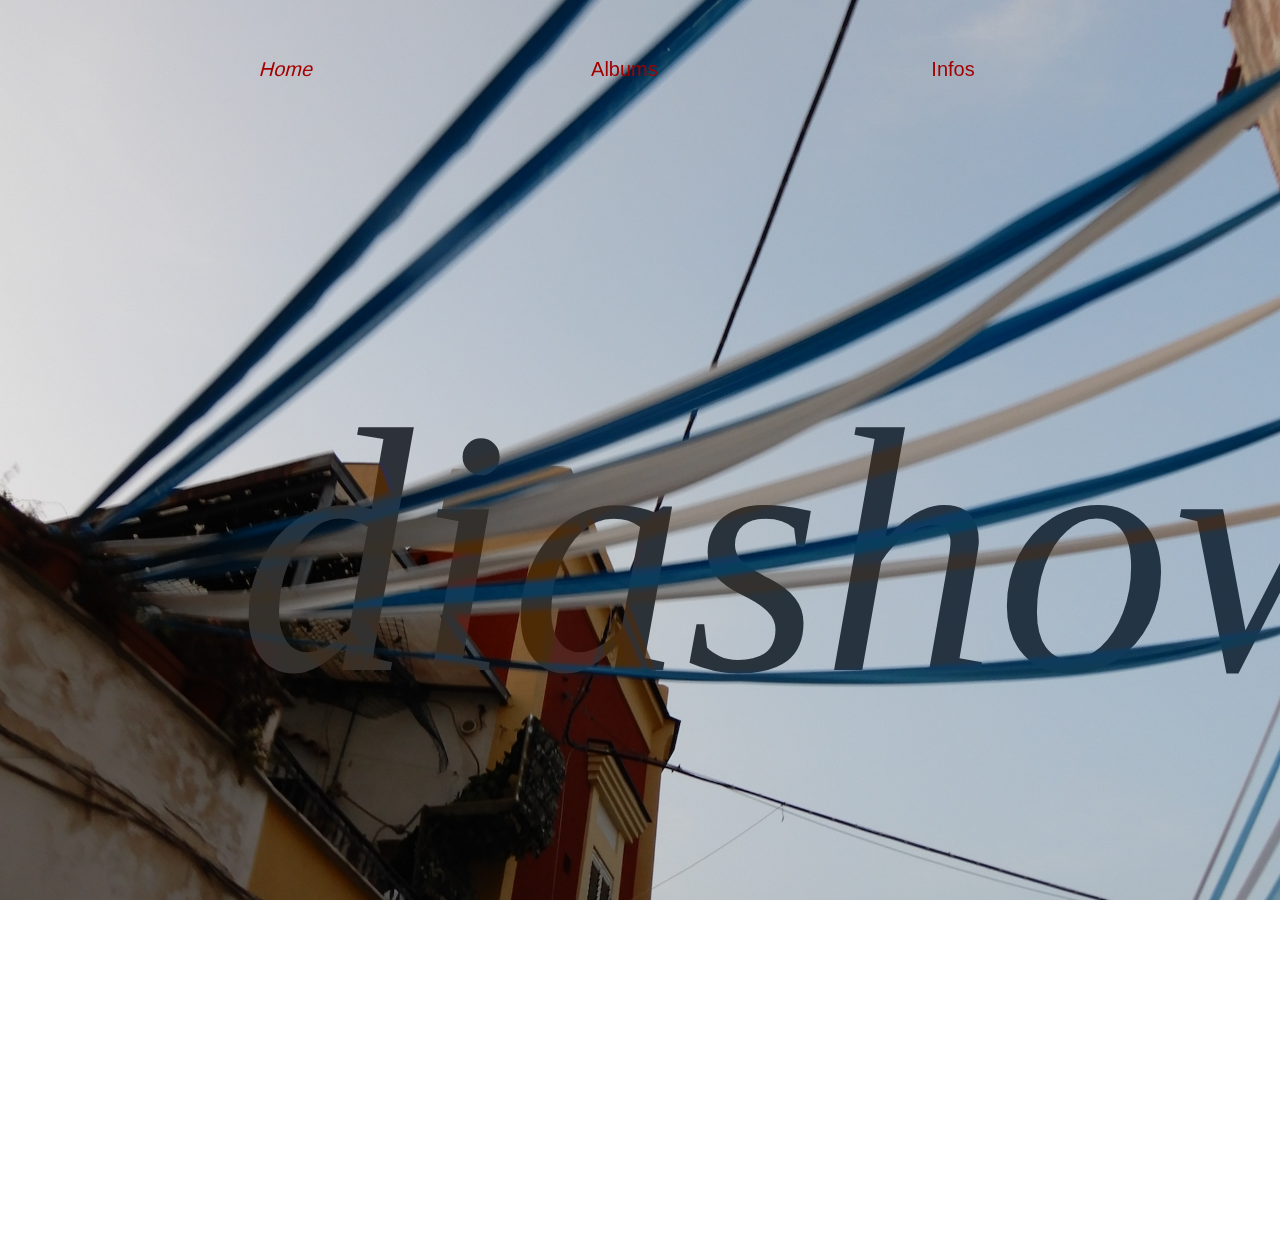
<file: index.html>
<!DOCTYPE html>
<html>

<head>

   <meta charset="UTF-8">
   <title>Fabian Swartz</title>
   <link rel="stylesheet" href="style.css">

</head>




<body>

   <header>
      <nav>
         <ul>
            <li class="first"><a href="index.html">Home</a></li>
            <li><a href="albums.html">Albums</a></li>
            <li><a href="infos.html">Infos</a></li>
         </ul>
      </nav>
   </header>


   <main>
      <div class="container">
         <img class="background" src="1slideshow.JPG" alt="slideshow image, italy vacation">
         <img class="background" src="2slideshow.JPG" alt="slideshow image, italy vacation">
         <img class="background" src="3slideshow.JPG" alt="slideshow image, italy vacation">
         <img class="background" src="4slideshow.JPG" alt="slideshow image, italy vacation">
         <img class="background" src="5slideshow.JPG" alt="slideshow image, italy vacation">
         <img class="background" src="6slideshow.JPG" alt="slideshow image, italy vacation">
         <img class="background" src="7slideshow.JPG" alt="slideshow image, italy vacation">
         <img class="background" src="8slideshow.JPG" alt="slideshow image, italy vacation">
         <img class="background" src="9slideshow.JPG" alt="slideshow image, italy vacation">
         <h1 class="diashow">diashow</h1>
      </div>
   </main>
</body>
</file>
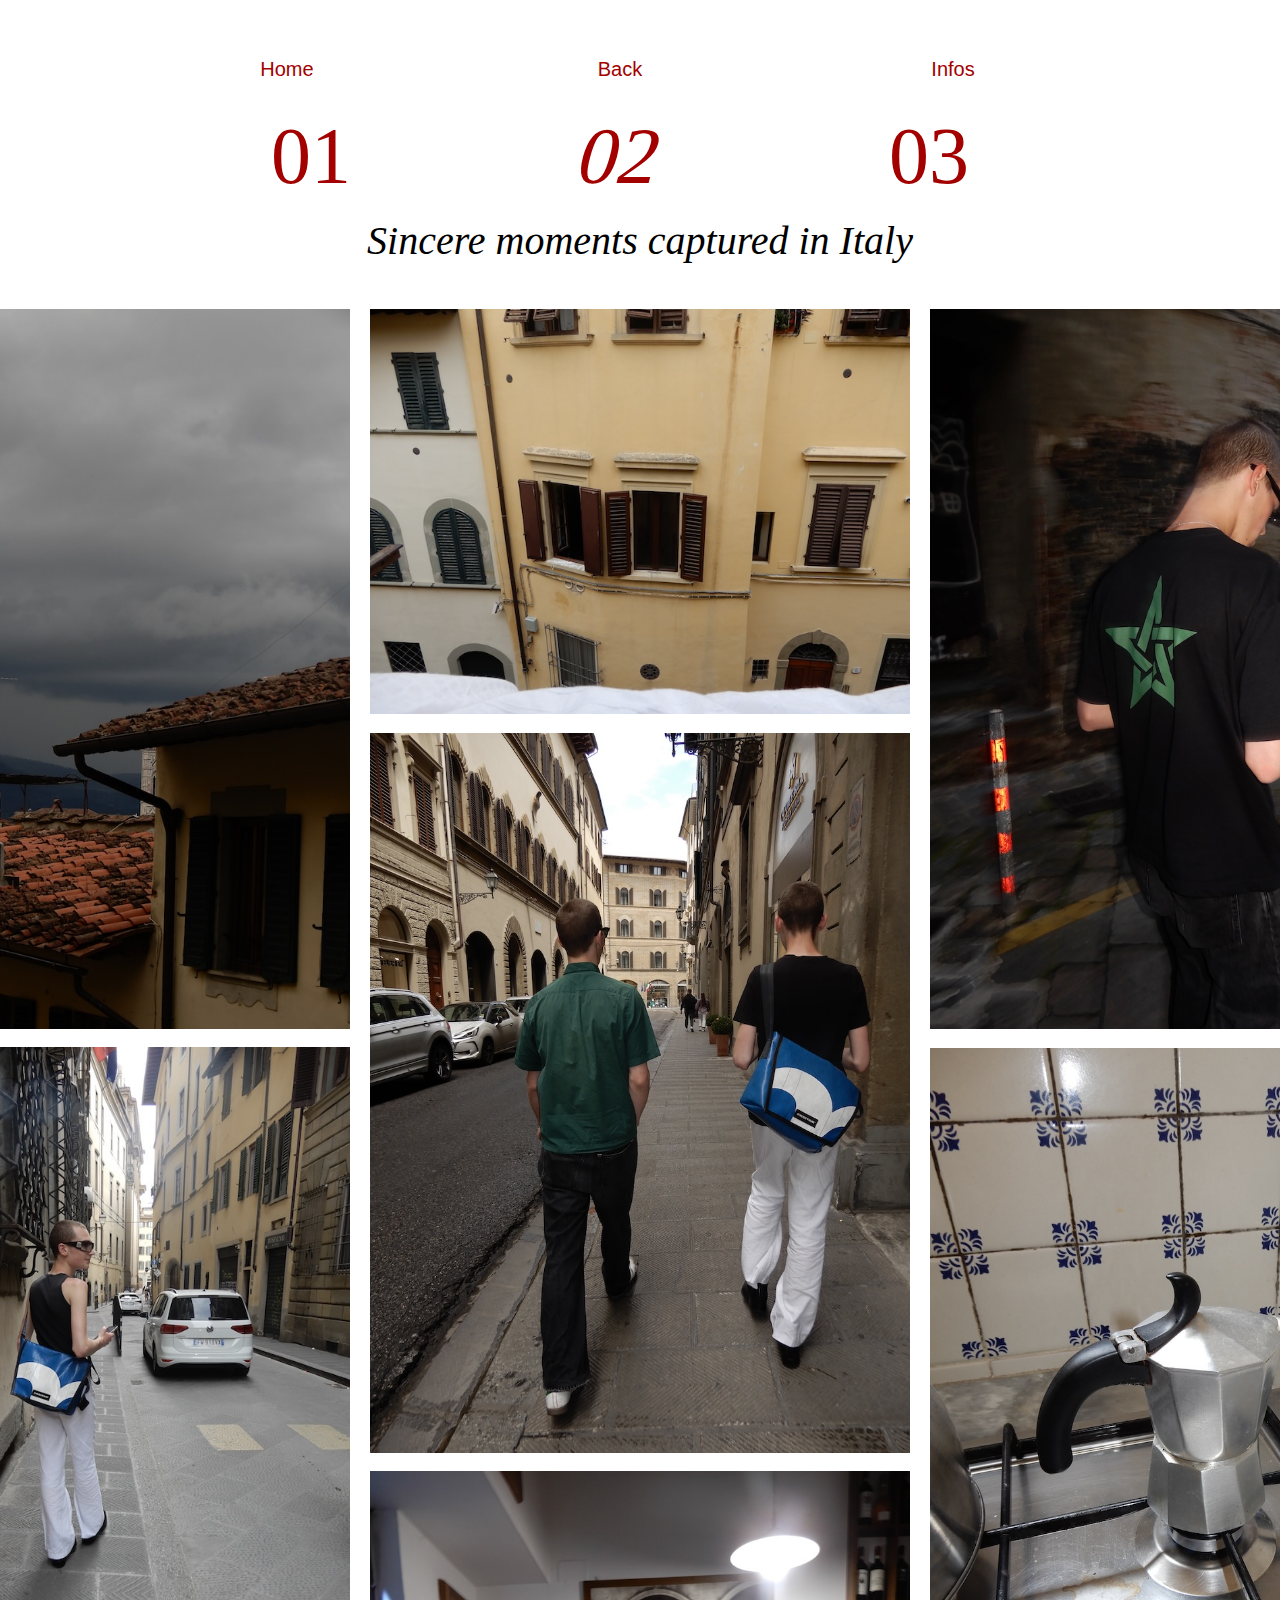
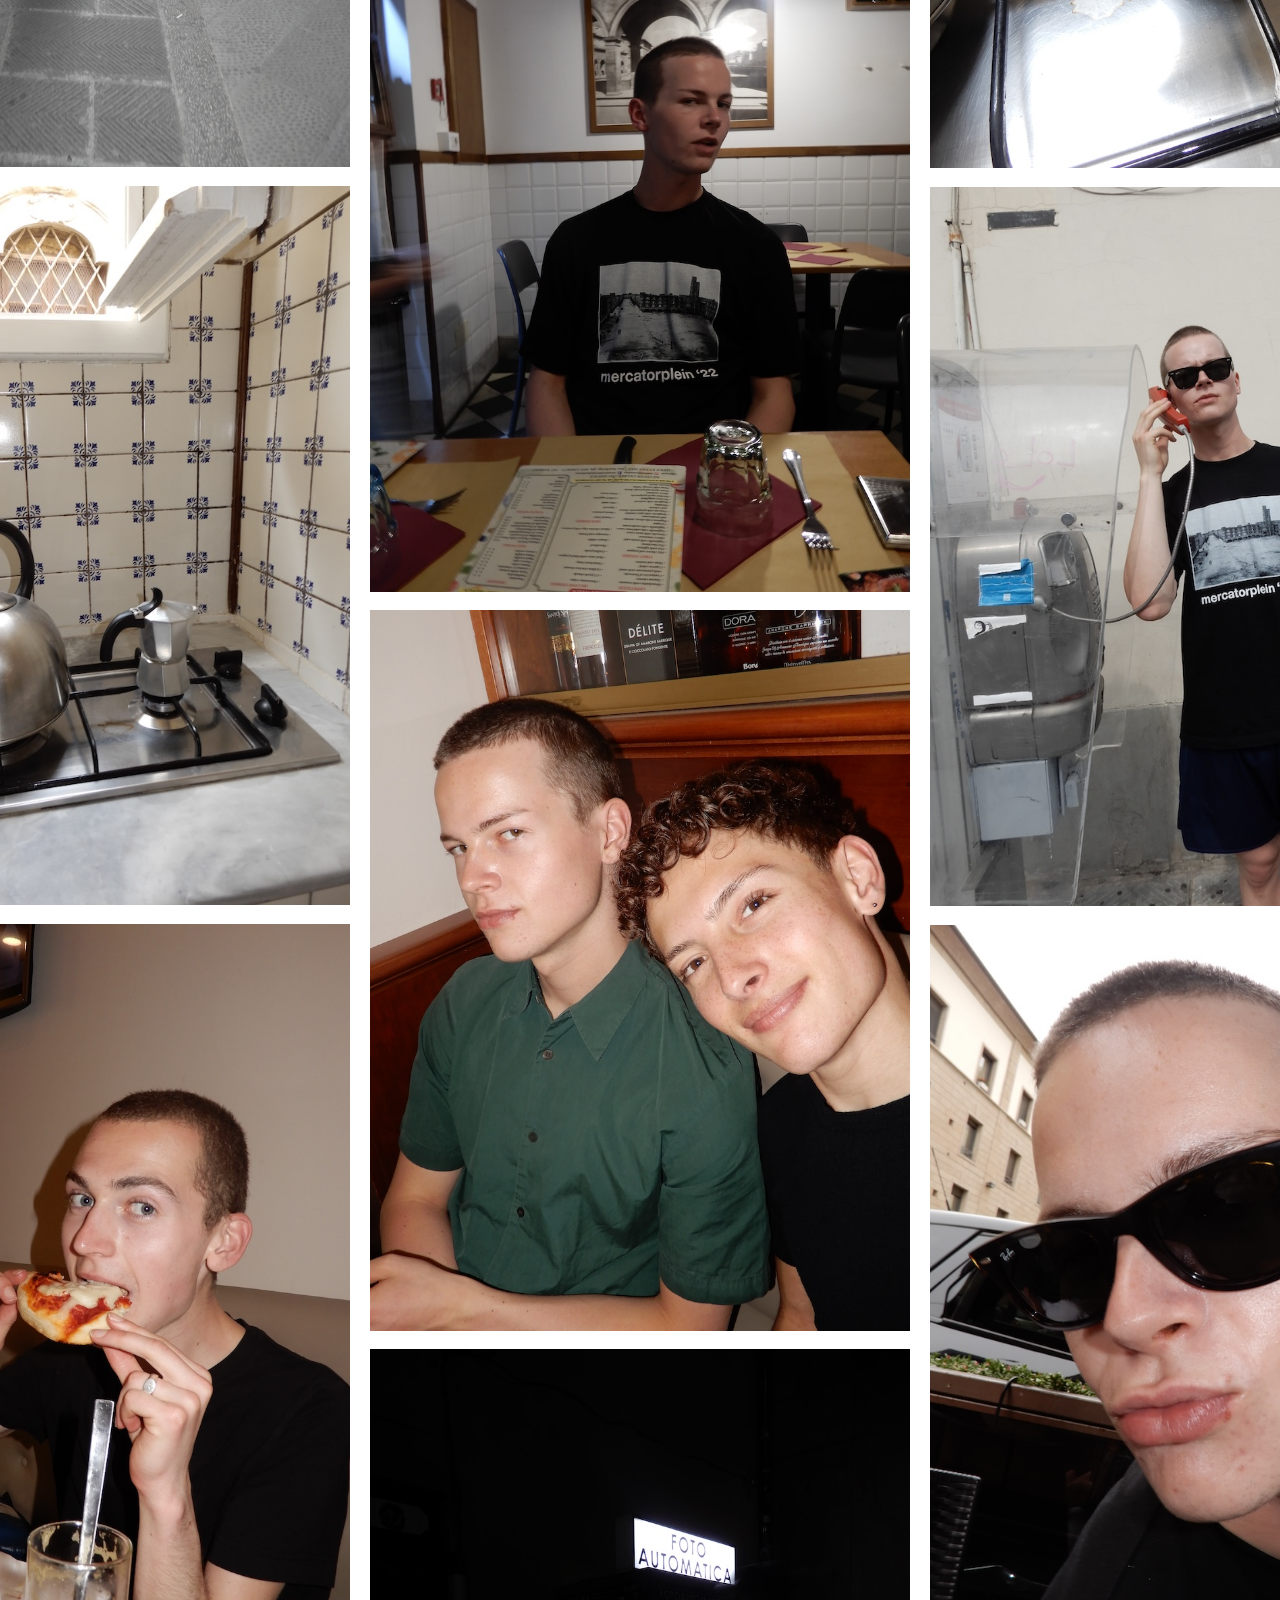
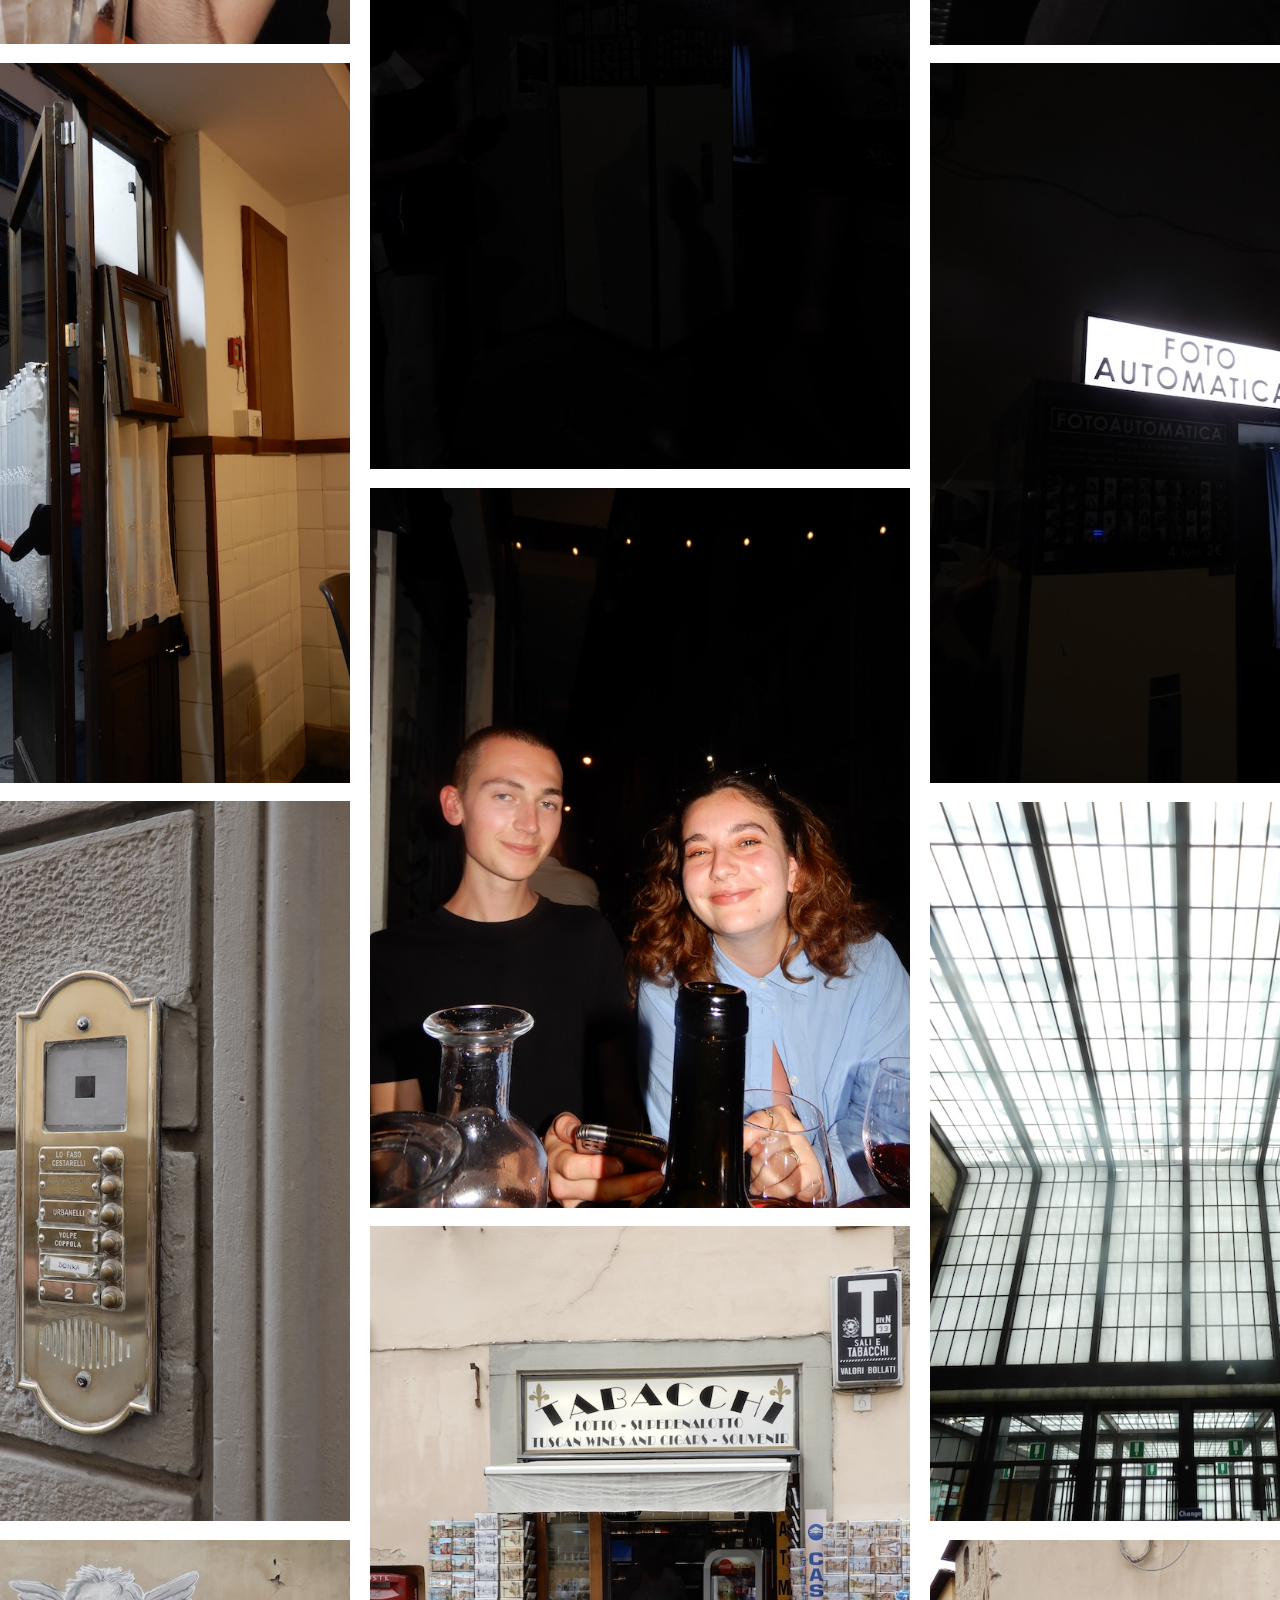
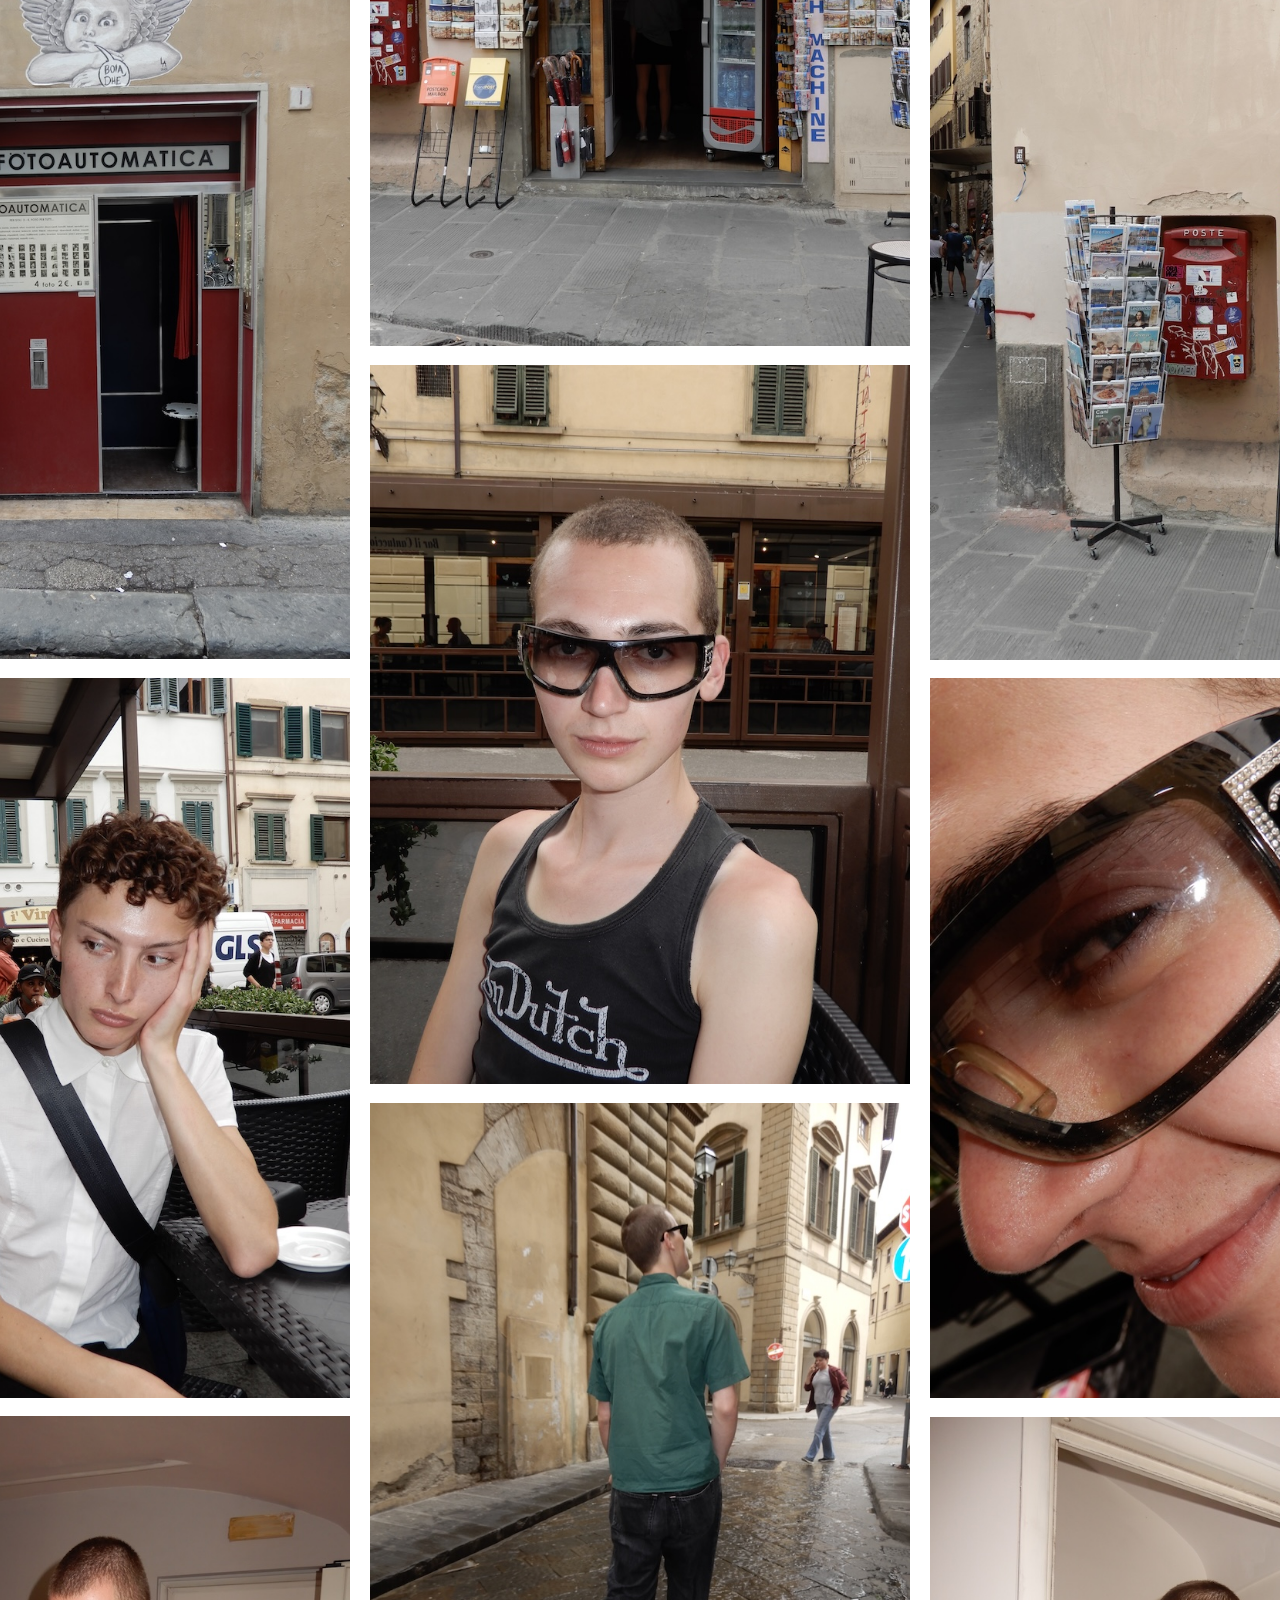
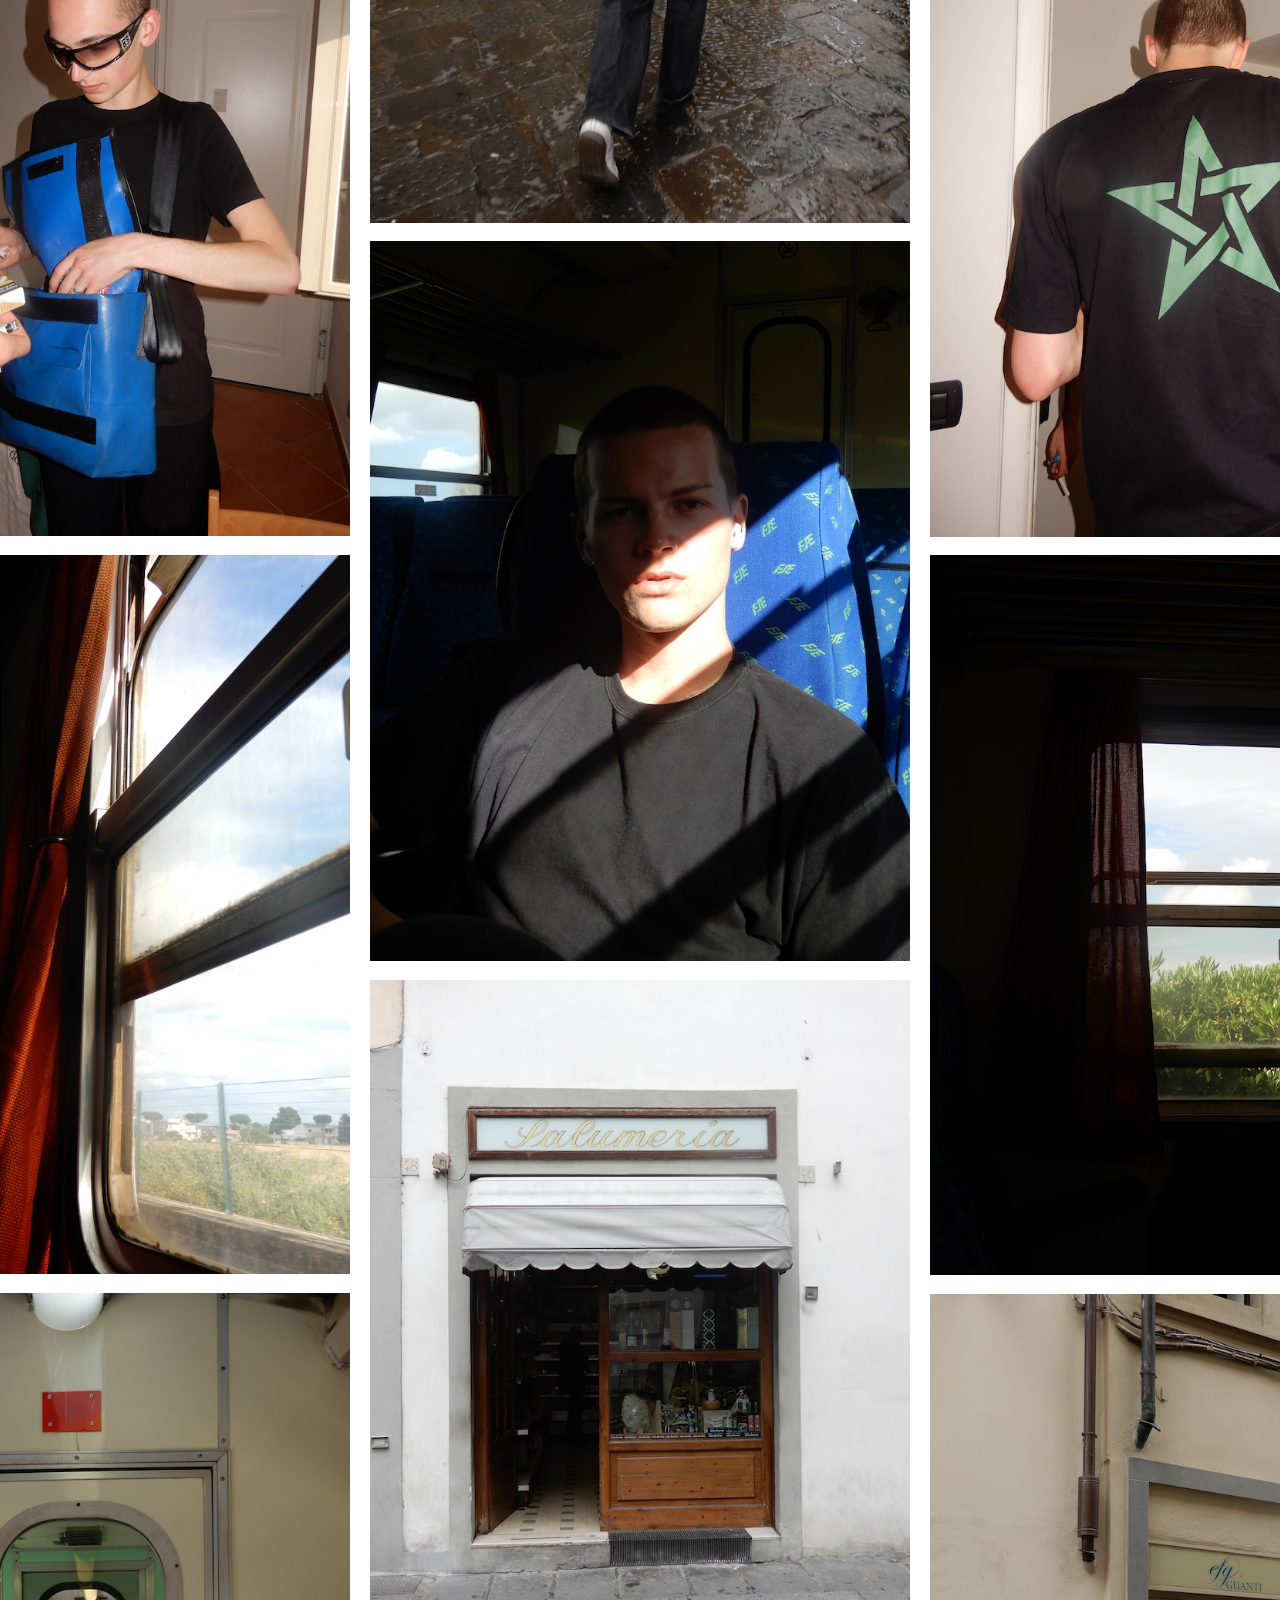
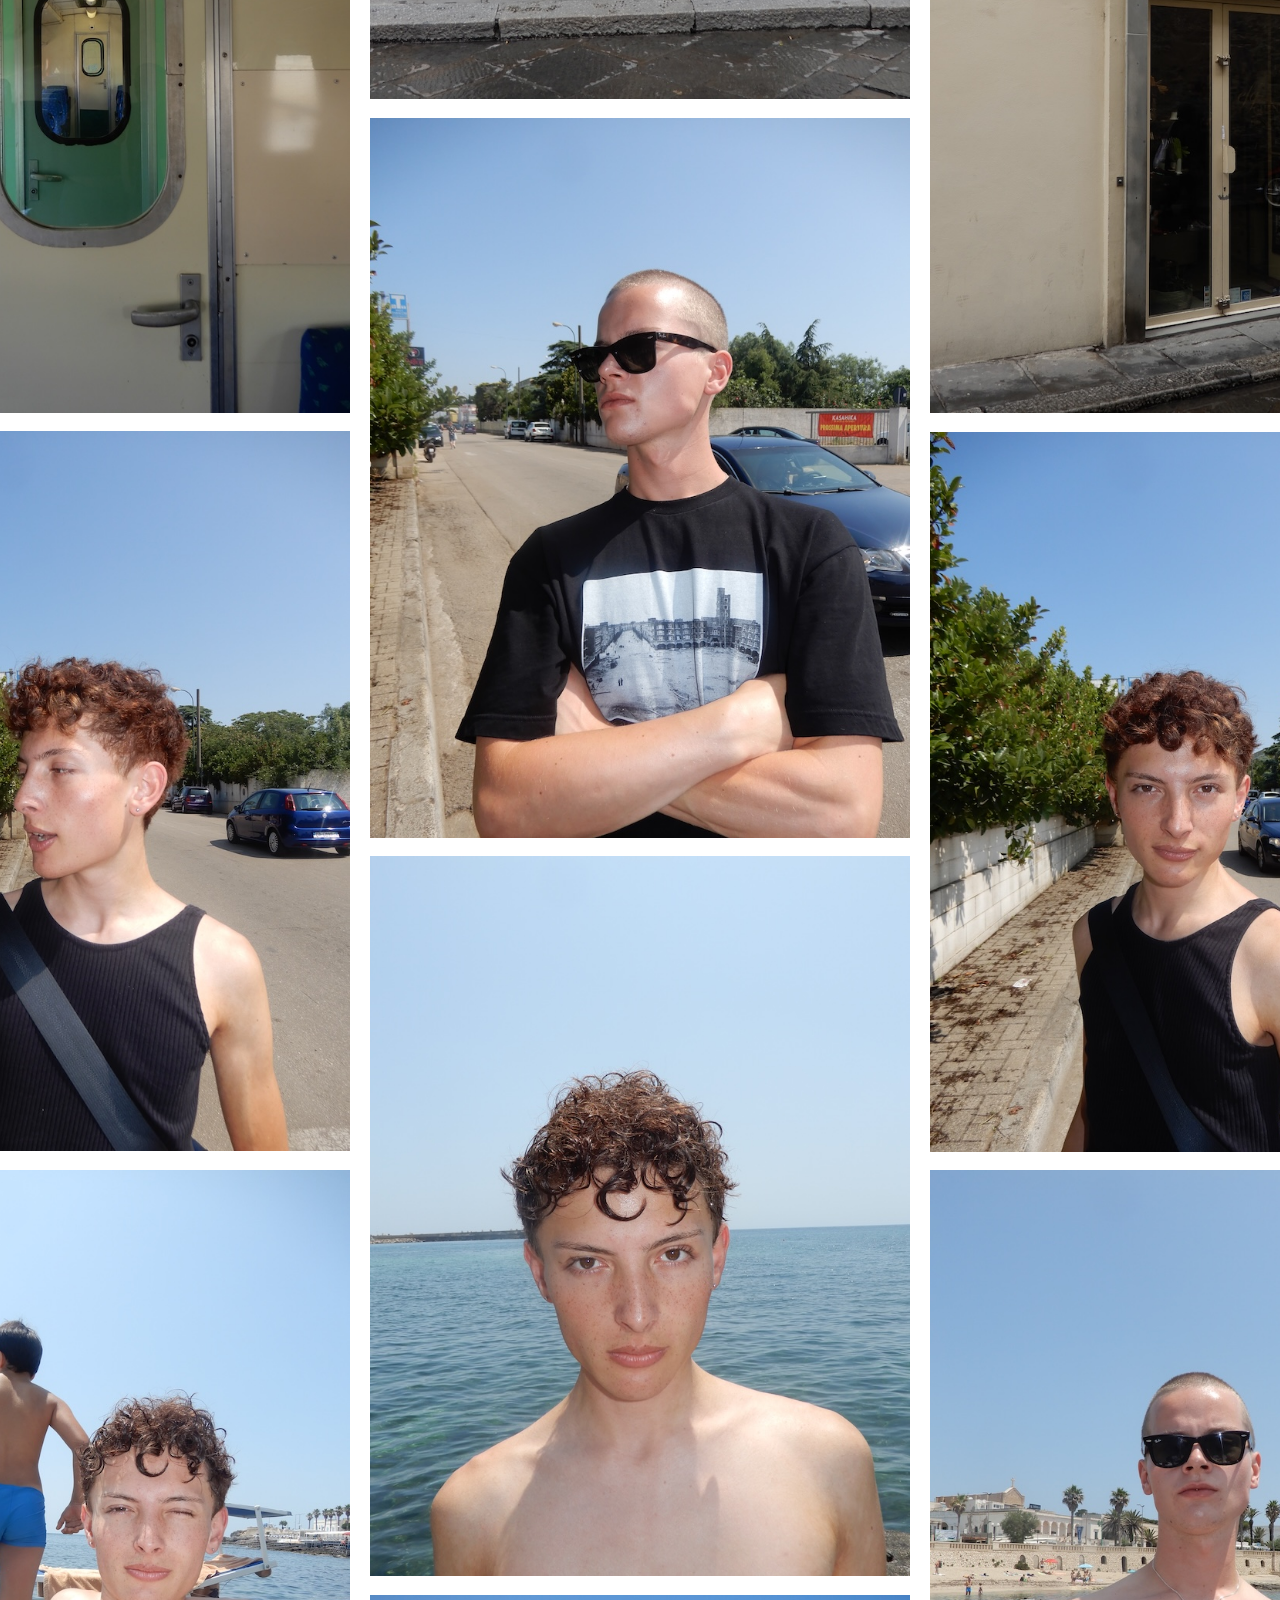
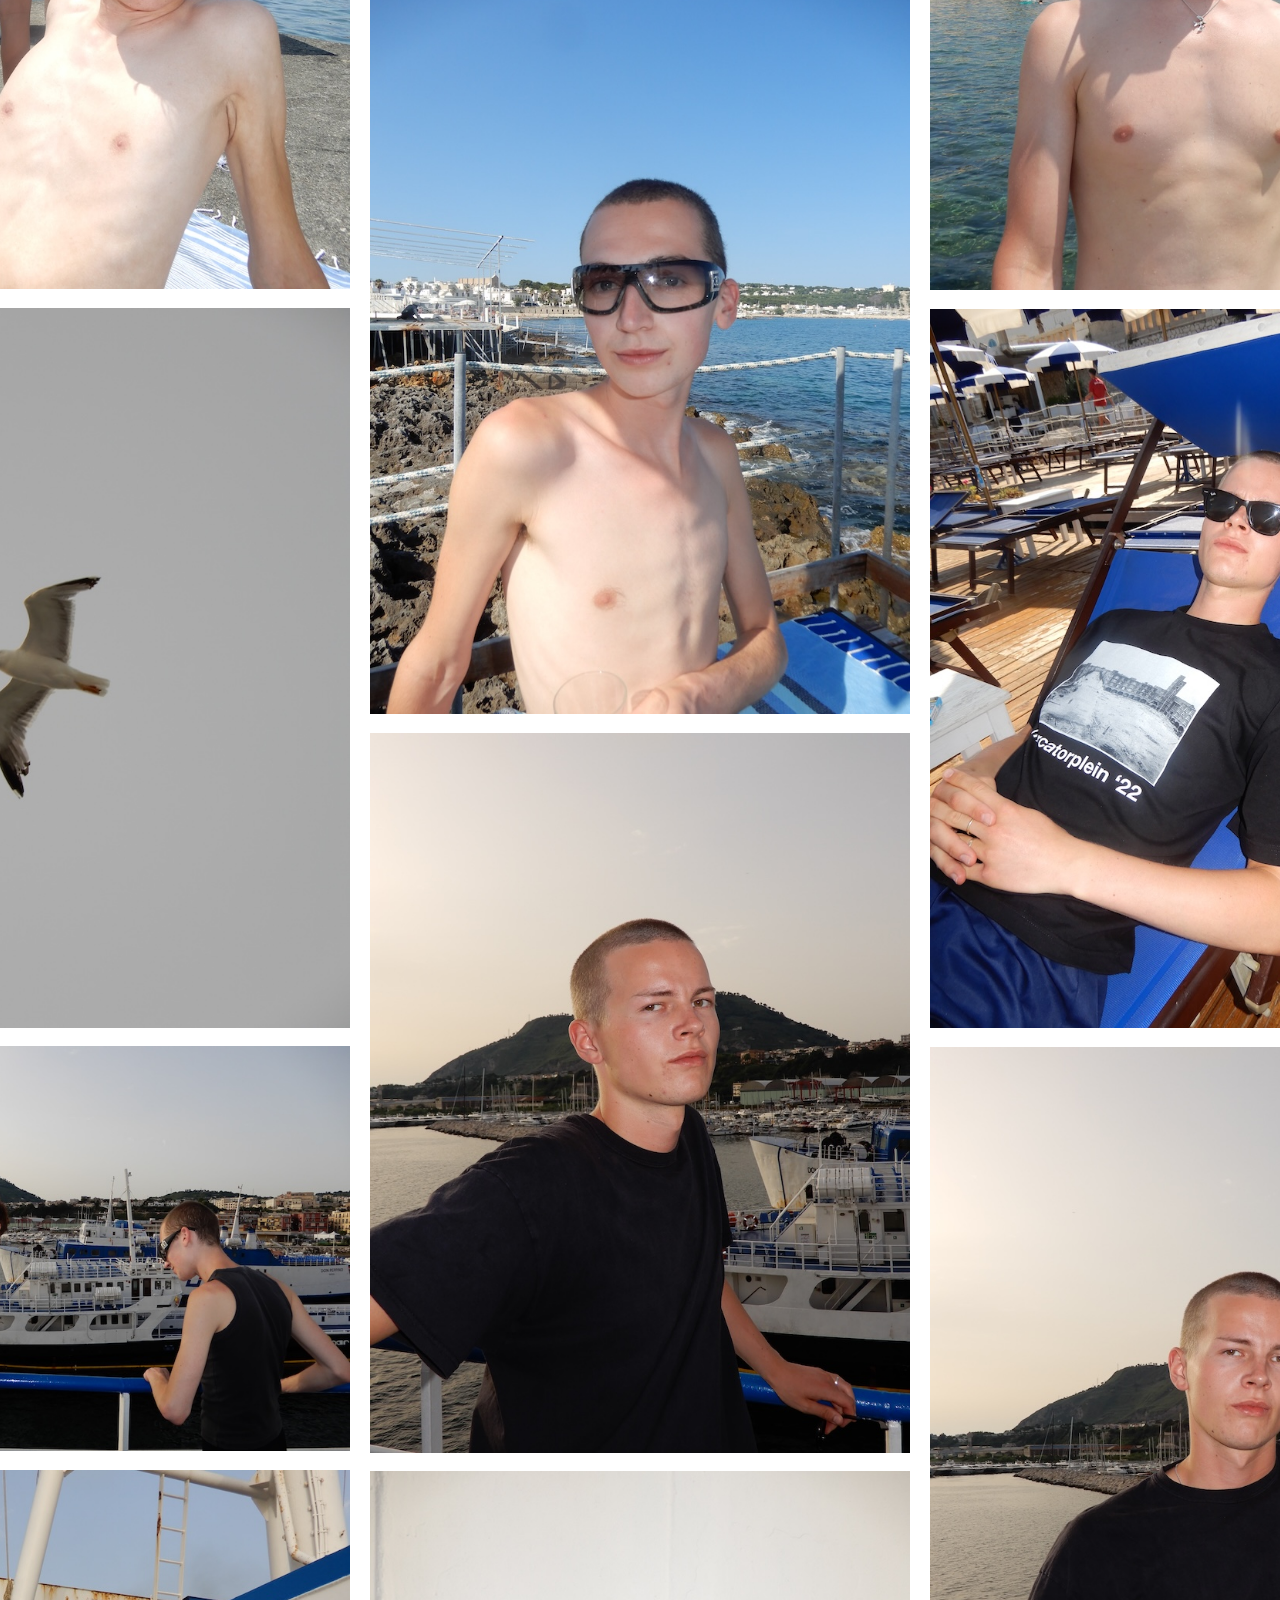
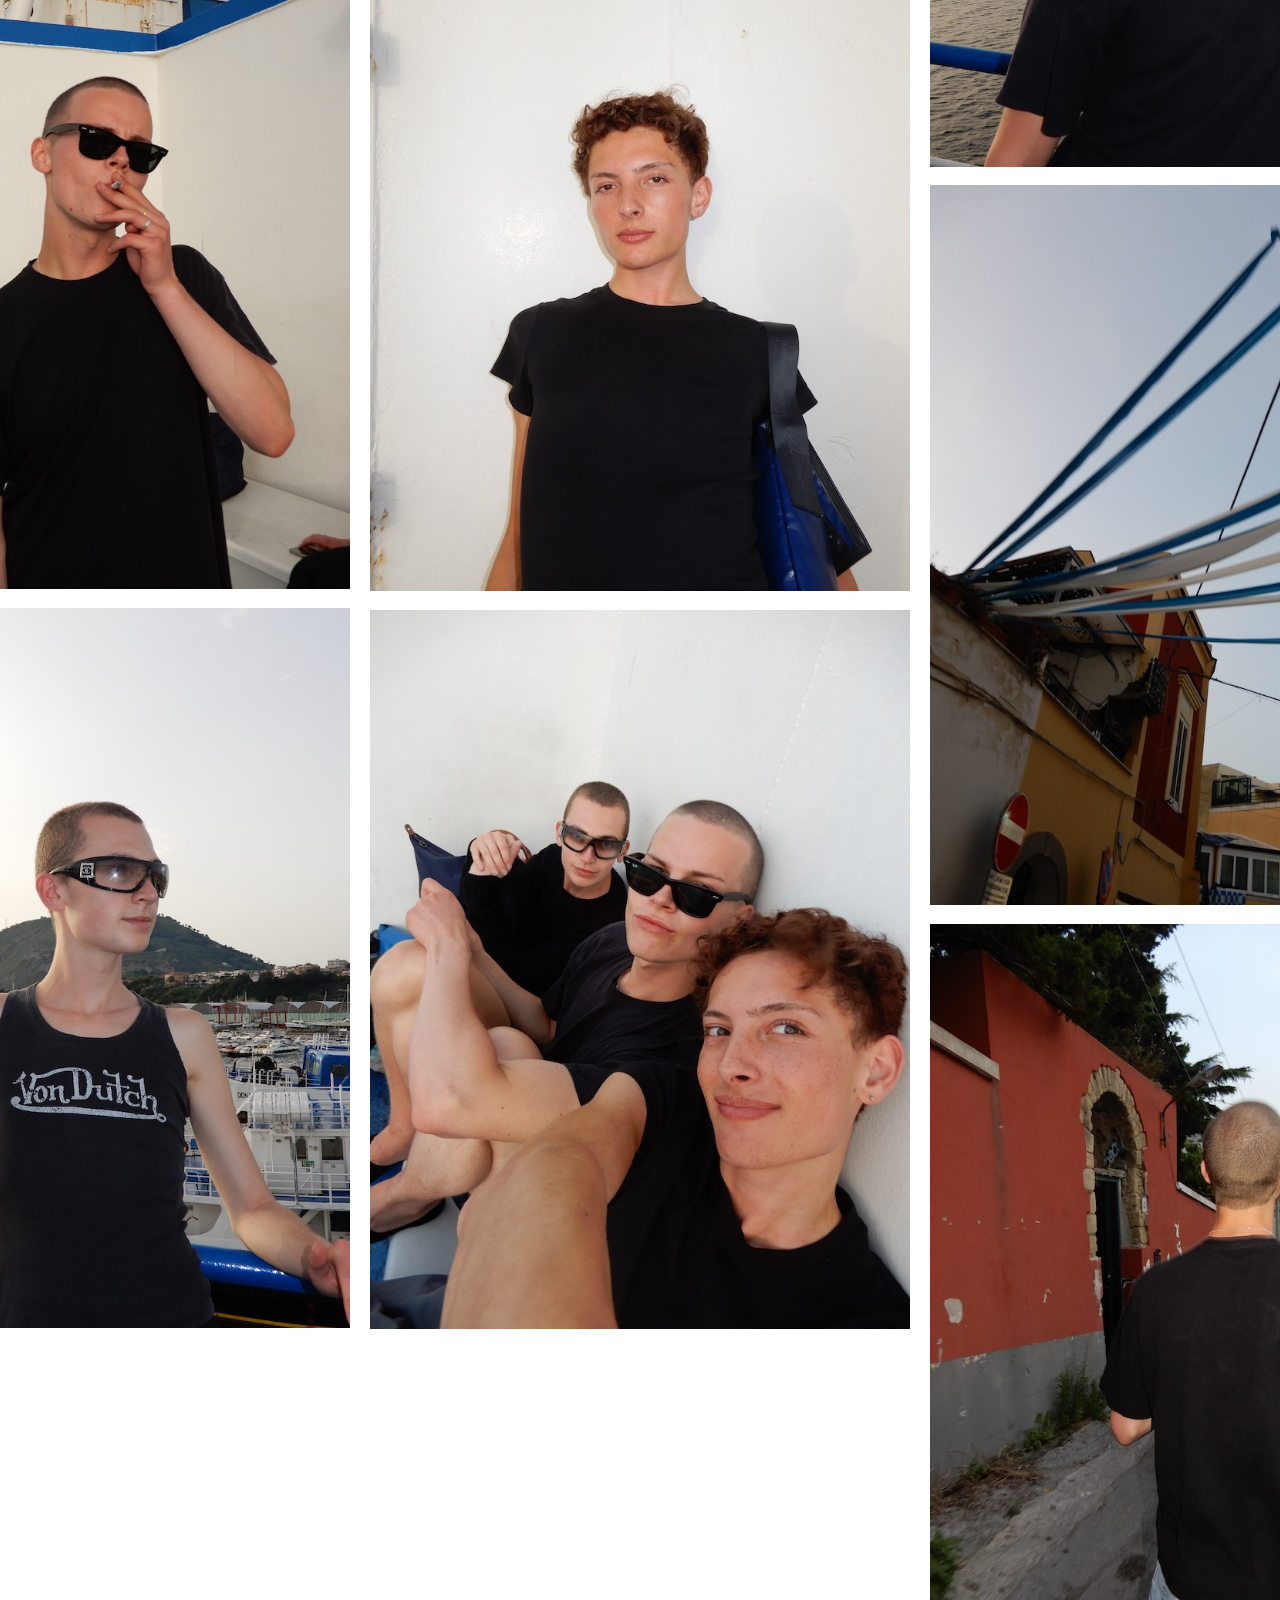
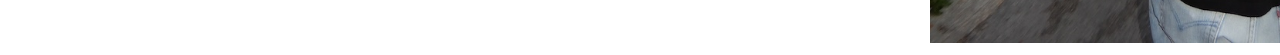
<file: album2.html>
<!DOCTYPE html>
<html>

<head>

   <meta charset="UTF-8">
   <title>Fabian Swartz</title>
   <link rel="stylesheet" href="style.css">

</head>




<body>

   <header>
      <nav>
         <ul>
            <li><a href="index.html">Home</a></li>
            <li><a href="albums.html">Back</a></li>
            <li><a href="infos.html">Infos</a></li>
         </ul>
      </nav>
   </header>


   <main>
      <nav>
         <ul>
            <li><a href="album1.html">01</a></li>
            <li class="second"><a href="album2.html">02</a></li>
            <li><a href="album3.html">03</a></li>
         </ul>
      </nav>
      <div class="container2">
         <div class="albumheading">
            <h1 class="albumtitle">Sincere moments captured in Italy</h1>
            <div class="box">

               <div class="dream">
                  <img src="ca13.JPG" alt="window view of dark sky">
                  <img src="ca6.JPG" alt="guy walking and facing to the right">
                  <img src="ca10.JPG" alt="cookpot and vintage coffeemaker on stove">
                  <img src="ca2.JPG" alt="quircky picture of guy eating a pizza">
                  <img src="ca7.JPG" alt="hazy picture of doorframe inside of restaurant">
                  <img src="ca20.JPG" alt="gold plated italian doorbell">
                  <img src="ca18.JPG" alt="red, vintage passport picture maker in florence">
                  <img src="ca19.JPG" alt="me, zoning out and staring at the floor while sitting on a terrace">
                  <img src="ca26.JPG" alt="guy packing his bag">
                  <img src="ca29.JPG" alt="train window">
                  <img src="ca32.JPG" alt="retro train cabin">
                  <img src="ca33.JPG" alt="me on the roadside with beaming sunlight">
                  <img src="ca42.JPG" alt=" me sitting on a beach dock">
                  <img src="ca55.JPG" alt="bird flying in the sky">
                  <img src="ca48.JPG" alt="two guys looking down over the ferry railing">
                  <img src="ca52.JPG" alt="guy smoking a cigarette on a ferry">
                  <img src="ca51.JPG" alt="guy posing with seaport in background">
               </div>

               <div class="dream">
                  <img src="ca14.JPG" alt="window view appartements in florence">
                  <img src="ca1.JPG" alt="two guys walking away in the streets of florence">
                  <img src="ca5.JPG" alt="guy sitting in restaurant">
                  <img src="ca3.JPG" alt="wholesome selfie of two guys sitting in restaurant">
                  <img src="ca8.JPG" alt="photoautomatica at night">
                  <img src="ca25.JPG" alt="guy and girl sitting in restaurant">
                  <img src="ca21.JPG" alt="storefront of typical italian tabbachi">
                  <img src="ca23.JPG" alt="picture of guy with sunglasses">
                  <img src="ca37.JPG" alt="guy walking in the streets of florence">
                  <img src="ca30.JPG" alt="guy sitting in train, half of face burried in shadow">
                  <img src="ca35.JPG" alt="vintage italian storefront">
                  <img src="ca38.JPG" alt="guy standing along the road in beaming sunlight">
                  <img src="ca44.JPG" alt="portrait with sea in the background">
                  <img src="ca45.JPG" alt="picture of guy sitting on beach bed">
                  <img src="ca49.JPG" alt="piture of guy leaning on ferry railing">
                  <img src="ca54.JPG" alt="picture of me with ferry in the background">
                  <img src="ca56.JPG" alt="wholesome selfie of 3 guys">
               </div>

               <div class="dream">
                  <img src="ca15.JPG" alt="guy walking at night, wearing a graphic t-shirt">
                  <img src="ca4.JPG" alt="closeup vintage bialetti coffeemaker">
                  <img src="ca11.JPG" alt="guy pretending to use phone-call machine on the street">
                  <img src="ca12.JPG" alt="quircky, extremely close closeup of a guys face">
                  <img src="ca9.JPG" alt="photomachine logo">
                  <img src="ca16.JPG" alt="retro-futuristicwindow panel ceiling of florence train station">
                  <img src="ca22.JPG" alt="2 postcardstands next to old post-office in florence">
                  <img src="ca24.JPG" alt="quircky, extremely close closeyup of sideprofile and chanel glasses">
                  <img src="ca28.JPG" alt="guy walking through doorframe wearing a graphic t-shirt with a green star">
                  <img src="ca31.JPG" alt="green bushes outside of train window">
                  <img src="ca36.JPG" alt="closed shoe store, store front">
                  <img src="ca34.JPG" alt="me looking into the camera in beaming sunlight">
                  <img src="ca43.JPG" alt="my friend standing shirtless in front of beach">
                  <img src="ca46.JPG" alt="friend laying on sunbed wearing a t-shirt and sunglasses">
                  <img src="ca50.JPG" alt="guy leaning onto ferry railing, staring seriously into the camera">
                  <img src="ca58.JPG" alt="picture of the sky, and garlands hanging between houses">
                  <img src="ca57.JPG" alt="picture of guy walking away from the camera">
               </div>


            </div>
         </div>
      </div>
   </main>

</body>
</file>
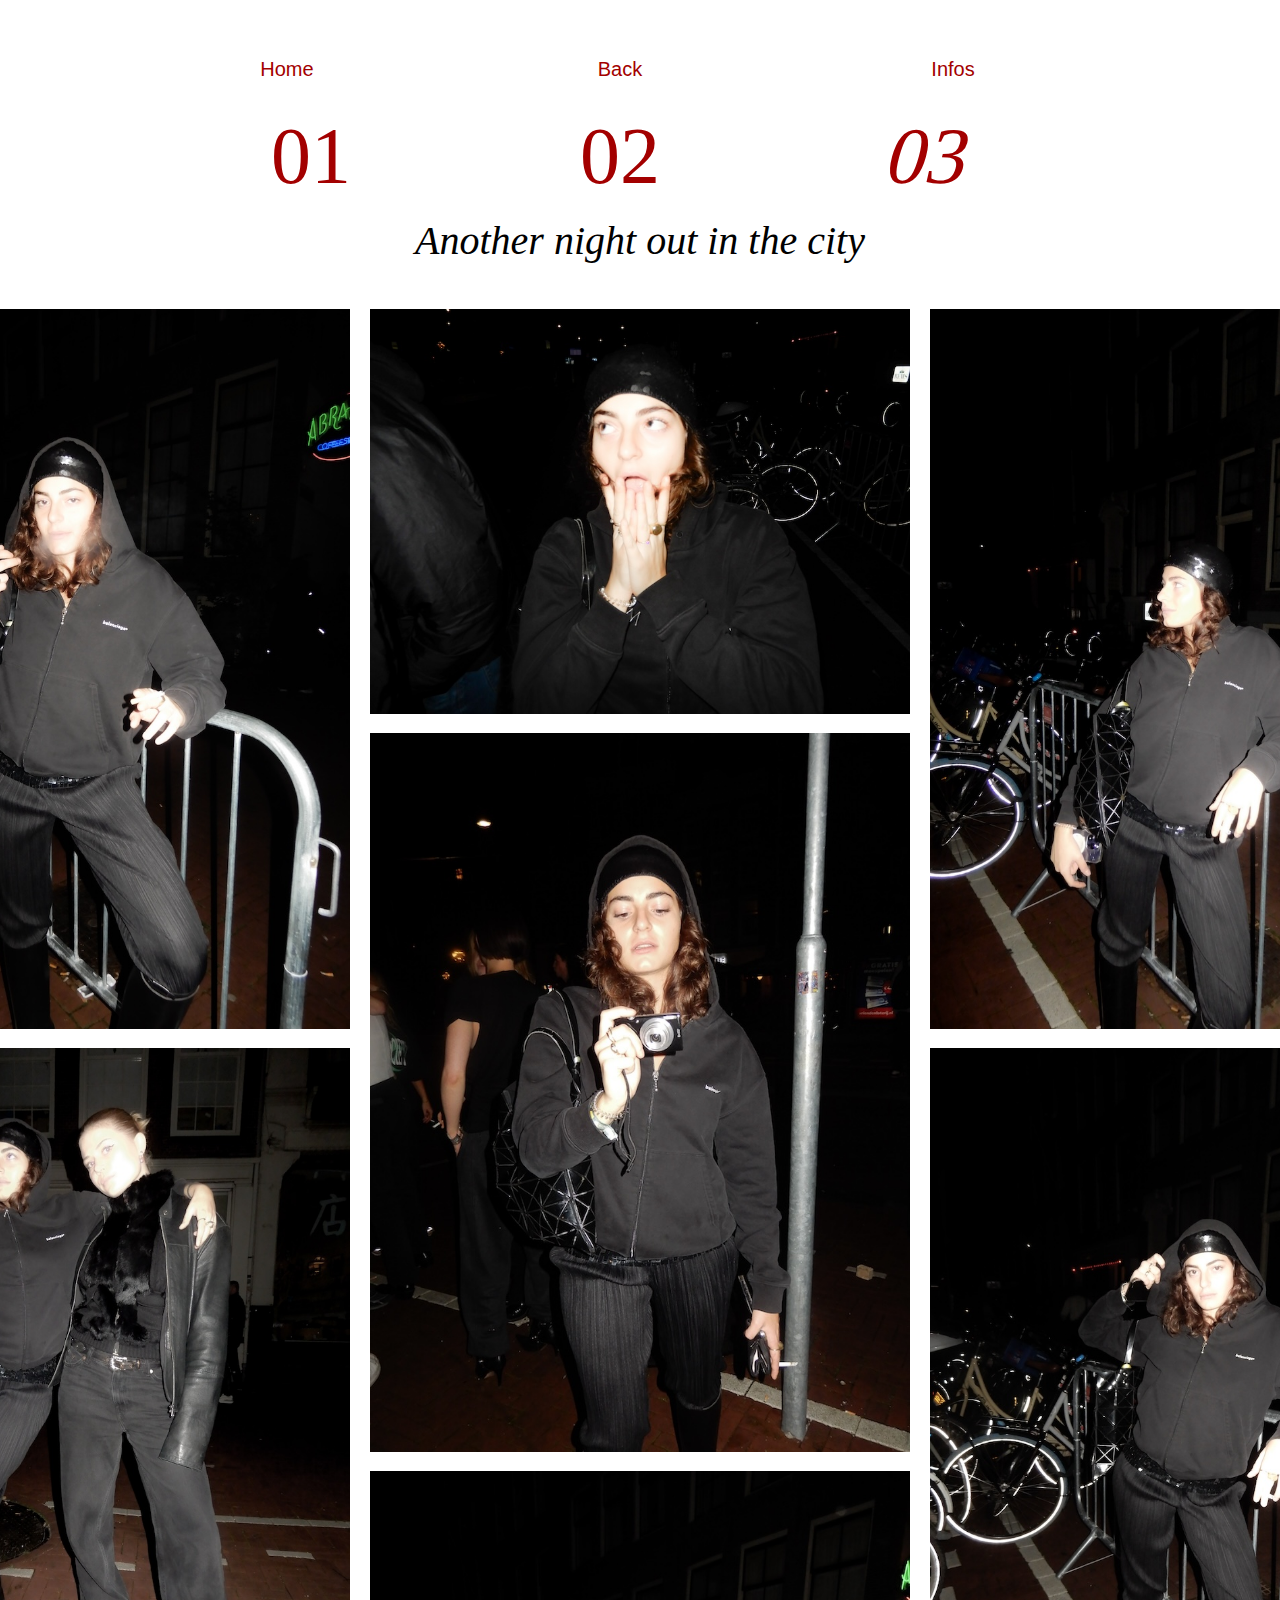
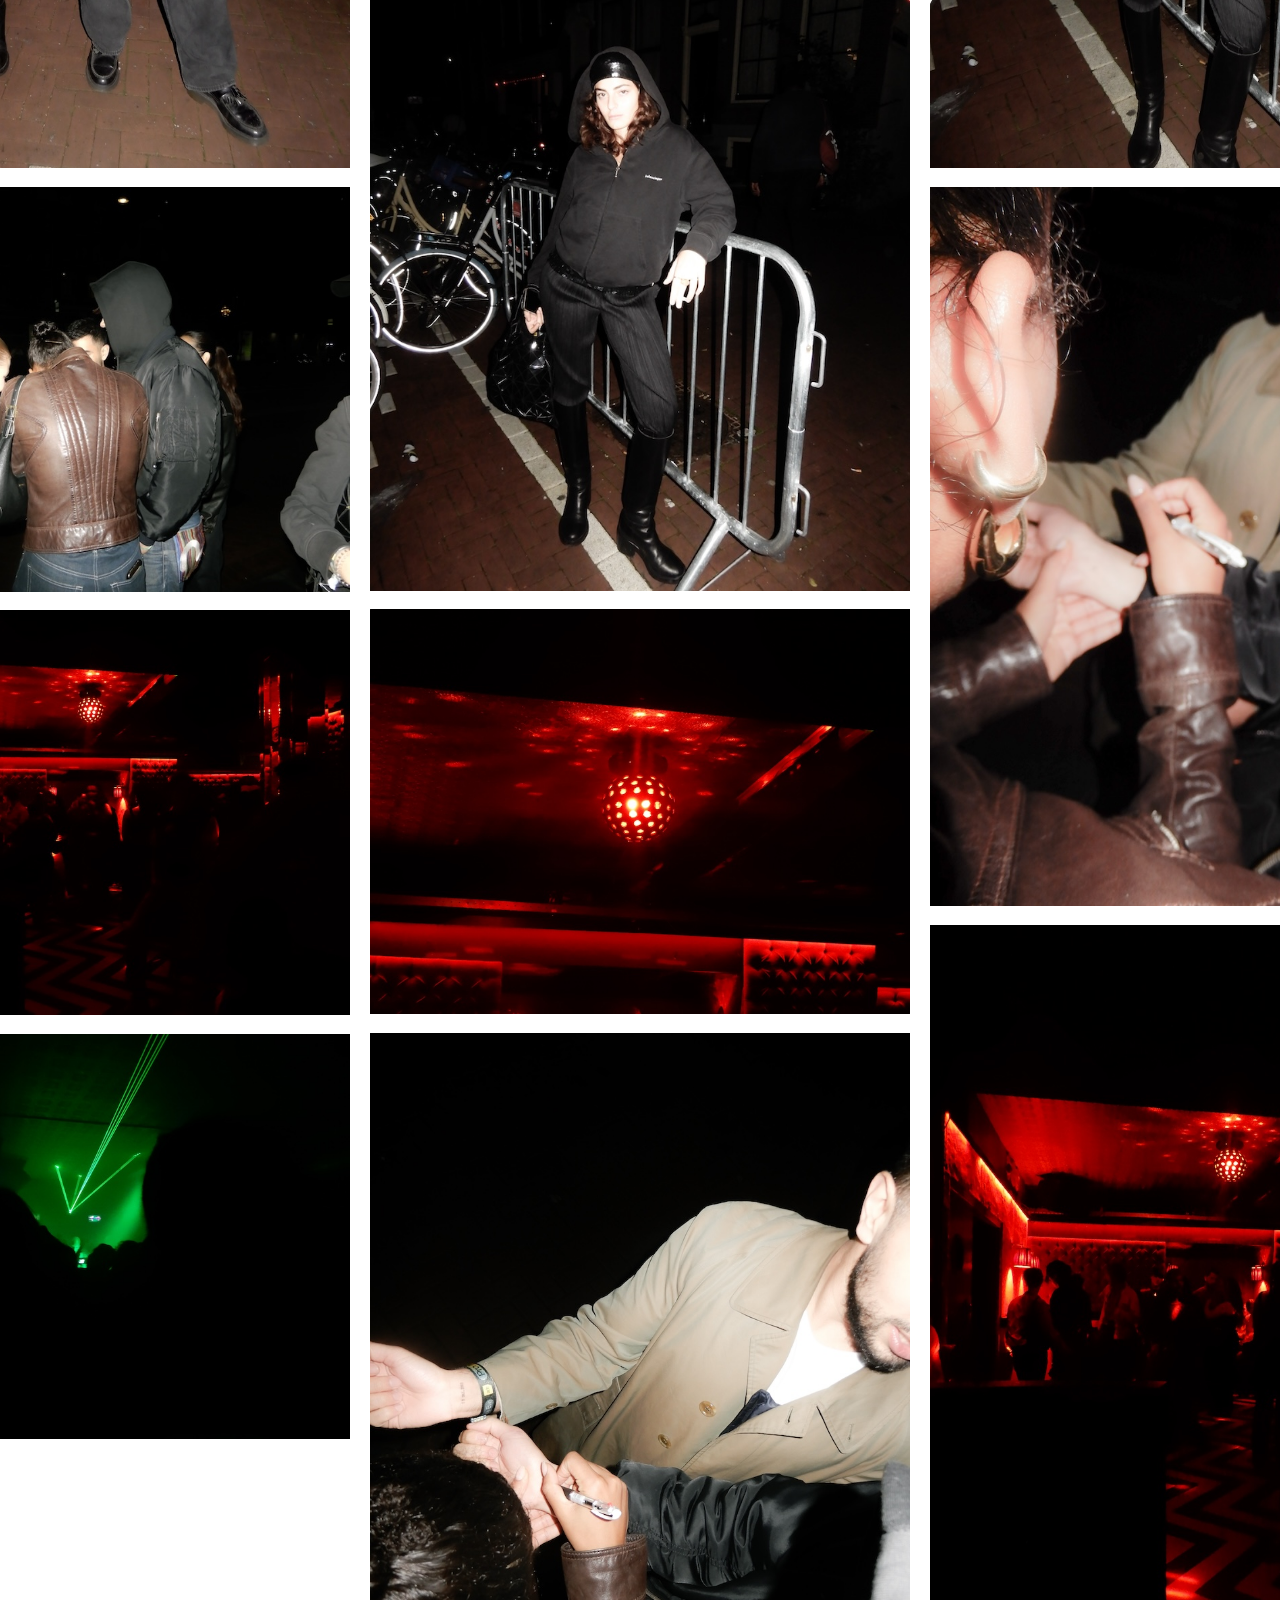
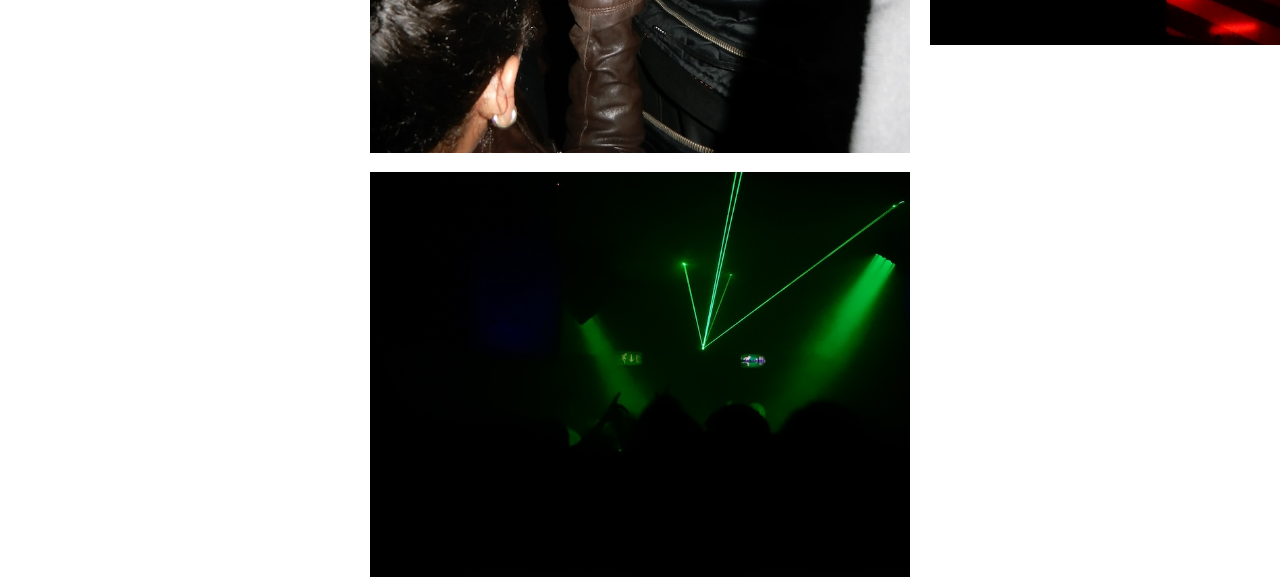
<file: album3.html>
<!DOCTYPE html>
<html>

<head>

   <meta charset="UTF-8">
   <title>Fabian Swartz</title>
   <link rel="stylesheet" href="style.css">

</head>




<body>

   <header>
      <nav>
         <ul>
            <li><a href="index.html">Home</a></li>
            <li><a href="albums.html">Back</a></li>
            <li><a href="infos.html">Infos</a></li>
         </ul>
      </nav>

   </header>


   <main>
      <nav>
         <ul>
            <li><a href="album1.html">01</a></li>
            <li><a href="album2.html">02</a></li>
            <li class="third"><a href="album3.html">03</a></li>
         </ul>
      </nav>

      <div class="container2">
         <div class="albumheading">
            <h1 class="albumtitle">Another night out in the city</h1>
            <div class="box">

               <div class="dream">
                  <img src="patta1.jpg"alt="stylish adolescent woman smoking and posing against a fence at night">
                  <img src="patta4.jpg" alt="two stylish adolescent women posing">
                  <img src="patta7.jpg" alt="3 adolescenst with their back facing the camera">
                  <img src="patta10.jpg" alt="re lit club entrance">
                  <img src="patta13.jpg" alt="green lit club, green lasers">
               </div>

               <div class="dream">
                  <img src="patta2.jpg" alt="adolescent woman acting shocked, over lit portrait ">
                  <img src="patta5.jpg" alt="adolescent woman taking a picture">
                  <img src="patta8.jpg" alt="adolescent woman posing">
                  <img src="patta11.jpg" alt="red lit discoball">
                  <img src="patta16.jpg" alt="closeup of woman drawing on a mans arm">
                  <img src="patta14.jpg" alt="green lasers in dim lighting">
               </div>

               <div class="dream">
                  <img src="patta3.jpg" alt="stylish woman posing and showing off her side profile">
                  <img src="patta6.jpg" alt="stylish woman posing and holding her hood">
                  <img src="patta9.jpg" alt="blurry closeup of woman drawing on a mans arm">
                  <img src="patta12.jpg" alt="red lit club entrance">
               </div>
   </main>

</body>
</file>
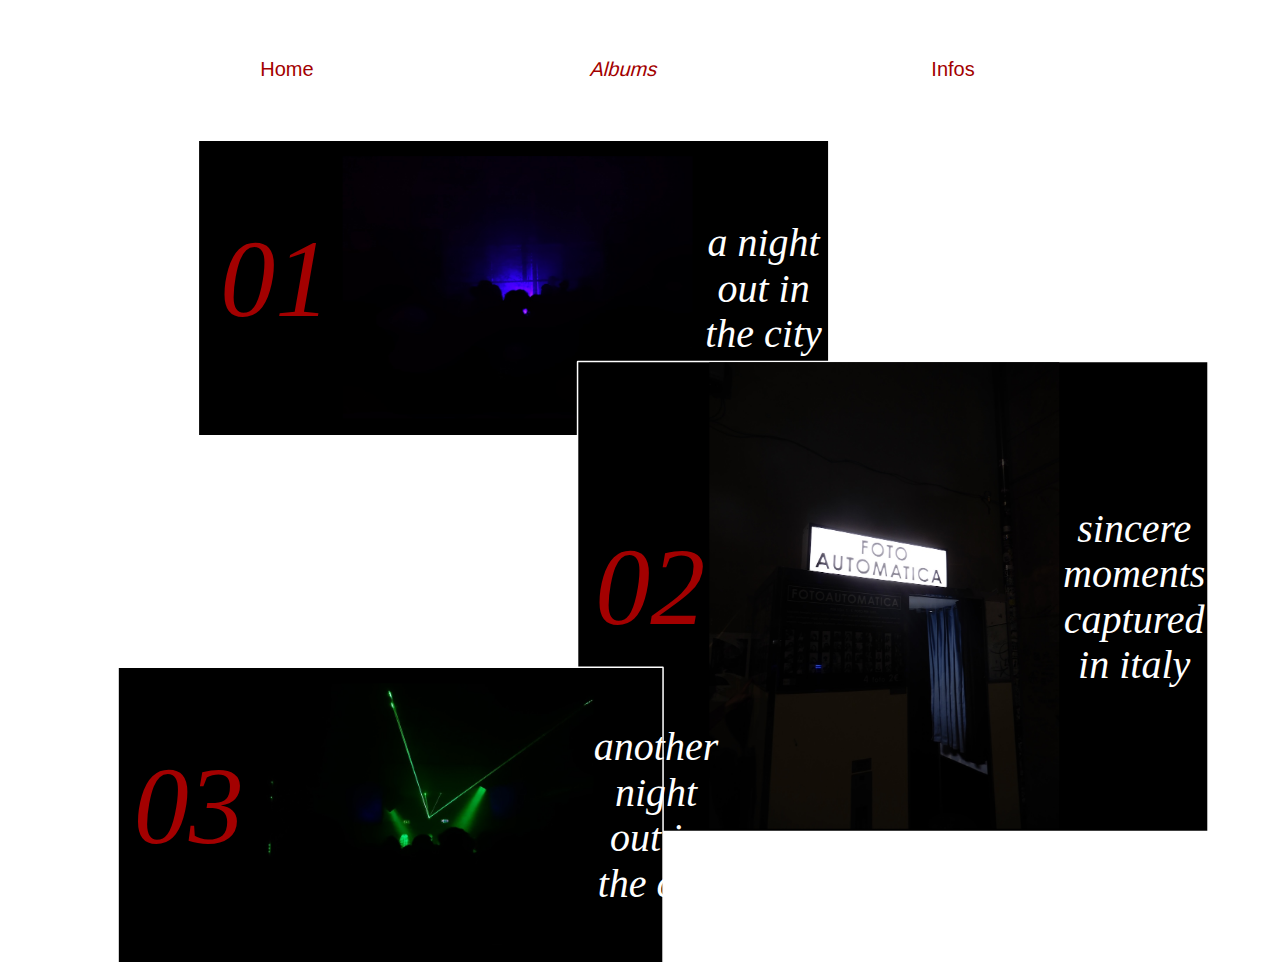
<file: albums.html>
<!DOCTYPE html>
<html>

<head>

   <meta charset="UTF-8">
   <title>Fabian Swartz</title>
   <link rel="stylesheet" href="style.css">

</head>




<body>

   <header>
      <nav>
         <ul>
            <li><a href="index.html">Home</a></li>
            <li class="second"><a href="albums.html">Albums</a></li>
            <li><a href="infos.html">Infos</a></li>
         </ul>
      </nav>
   </header>


   <main>

      <section>
         <h1>01</h1>
         <a href="album1.html"><img src="coverproxy.JPG" alt="proxy cover"></a>
         <p>a night<br>out in<br>the city</p>
      </section>

      <section>
         <h1>02</h1>
         <a href="album2.html"><img src="coverca.JPG" alt="fotoboek carel cover"></a>
         <p>sincere<br>moments<br>captured<br>in italy</p>
      </section>

      <section>
         <h1>03</h1>
         <a href="album3.html"><img src="coverpatta.JPG" alt="patta cover"></a>
         <p>another<br>night out in<br>the city</p>
      </section>

   </main>
</body>
</file>
<file: style.css>
html {
    overflow-y: scroll;
    height: 100%;
}

body{
    background-color: white;
    font-family: 'Times New Roman';
    padding: 0;
    box-sizing: border-box;
    display: flex;
    flex-direction: column;
    min-height: 100vh;
}

h1{
    padding-bottom: 1cm;
    font-size:220px;
    font-weight: 20;
    font-style: oblique;
    margin-top: 150px;
    margin-left: 30px;
    color: #a30000;
}

main section p{
    font-size: 80px;
    font-weight: 400;
    font-style: oblique;
    text-align: center;
    color: white;
}

main div p{
    font-size: 50px;
    font-weight: 400;
    font-style: oblique;
    text-align: center;
    margin-top: 15%;
    color: black;
}

.container{
    height: 100vh;
    width: 100vh;
}

@keyframes fade {
    0% {
        opacity: 1;
    }

    11% {
        opacity: 0;
    }

    22% {
        opacity: 0;
    }

    33% {
        opacity: 0;
    }

    44% {
        opacity: 0;
    }

    55% {
        opacity: 0;
    }

    66% {
        opacity: 0;
    }

    77% {
        opacity: 0;
    }

    88% {
        opacity: 0;
    }

    100% {
        opacity: 1;
    }
}

.background{
    width: 100%;
    height: 100%;
    position: absolute;
    object-fit: cover;
    top: 0;
    left: 0;
    animation: fade 36s ease-in-out infinite alternate
}

.background:nth-last-of-type(1){
    animation-delay: 0s;
}

.background:nth-last-of-type(2){
    animation-delay: 4s;
}

.background:nth-last-of-type(3){
    animation-delay: 8s;
}

.background:nth-last-of-type(4){
    animation-delay: 12s;
}

.background:nth-last-of-type(5){
    animation-delay: 16s;
}

.background:nth-last-of-type(6){
    animation-delay: 20s;
}

.background:nth-last-of-type(7){
    animation-delay: 24s;
}

.background:nth-last-of-type(8){
    animation-delay: 28s;
}

.background:nth-last-of-type(9){
    animation-delay: 32s;
}

main nav ul, header nav ul, footer nav ul{
    position: relative;
    z-index: 100;
    display: flex;
    justify-content: space-between;
    align-items: center;
    padding: 10px;
    /* background-color: green; */
}

footer{
    margin-top: auto;
    margin-bottom: 40px;
}

nav ul li{
    /* background-color: pink; */
    text-align: center;
    list-style-type: none;
    transition: 200ms;
    transition-timing-function: ease-in-out;
}

header nav ul, footer nav ul{
    font-family: helvetica;
    margin: 40px 280px 0px 240px;
}


main nav ul, footer nav ul{
    margin: 10px 280px 0px 240px;
}

header nav a, footer nav a{
    text-decoration: none;
    font-size: 20px;
    color: #a30000;
}

main nav ul li a{
    text-decoration: none;
    font-size: 80px;
    color: #a30000;
}

.diashow{
    font-size: 350px;
    mix-blend-mode:luminosity;
    margin: 260px 0px 0px 230px;
}


header nav ul li{
    width: 8%
}

main nav ul li:nth-of-type(1){
    margin-left: 13px;
}

main nav ul li:nth-of-type(3){
    margin-right: 13px;
}


nav ul li:hover{
    transform: skew(-15deg);
}

.first{
    transform: skew(-15deg);
}

.second{
    transform: skew(-15deg);
}

.third{
    transform: skew(-15deg);
}

section{
    scale: 50%;
    display: flex;
    justify-content:space-around;
    align-items:center;
    margin: -100px 0px -400px 0px;
    transition-duration: 250ms;
    transition-timing-function: ease-in-out;
    background: black;
    border: solid white;
    border-radius: 2px;
}


main section:nth-of-type(1){
    translate: -10%;
    margin-bottom: -460px;
    /* background: none; */
}

main section:nth-of-type(2){
    translate: 20%;
    /* background: none; */
}

main section:nth-of-type(3){
    translate: -15%;
    /* background: none; */
    margin-top: -550px;
    width: 86%;
}

main section img{
    width: 700px;
}

section:hover{
    scale: 55%;
}

.albumtitle{
    text-align: center;
    color: black;
    font-size: 40px;
    margin: 5px 0px 0px 0px;
}

.container2 img{
    max-width: 540px;
    margin: 7.3px 10px 7.3px 10px;
} 

.container2{
    display: flex;
    flex-direction: column;
    justify-content: space-evenly;
    align-items: center;
    text-align: center;
}

.container2 .box{
    display: flex;
    flex-direction: row;
    justify-content: space-evenly;
}

.container .box .dream{
    display: flex;
    flex-direction: column;
}
</file>
